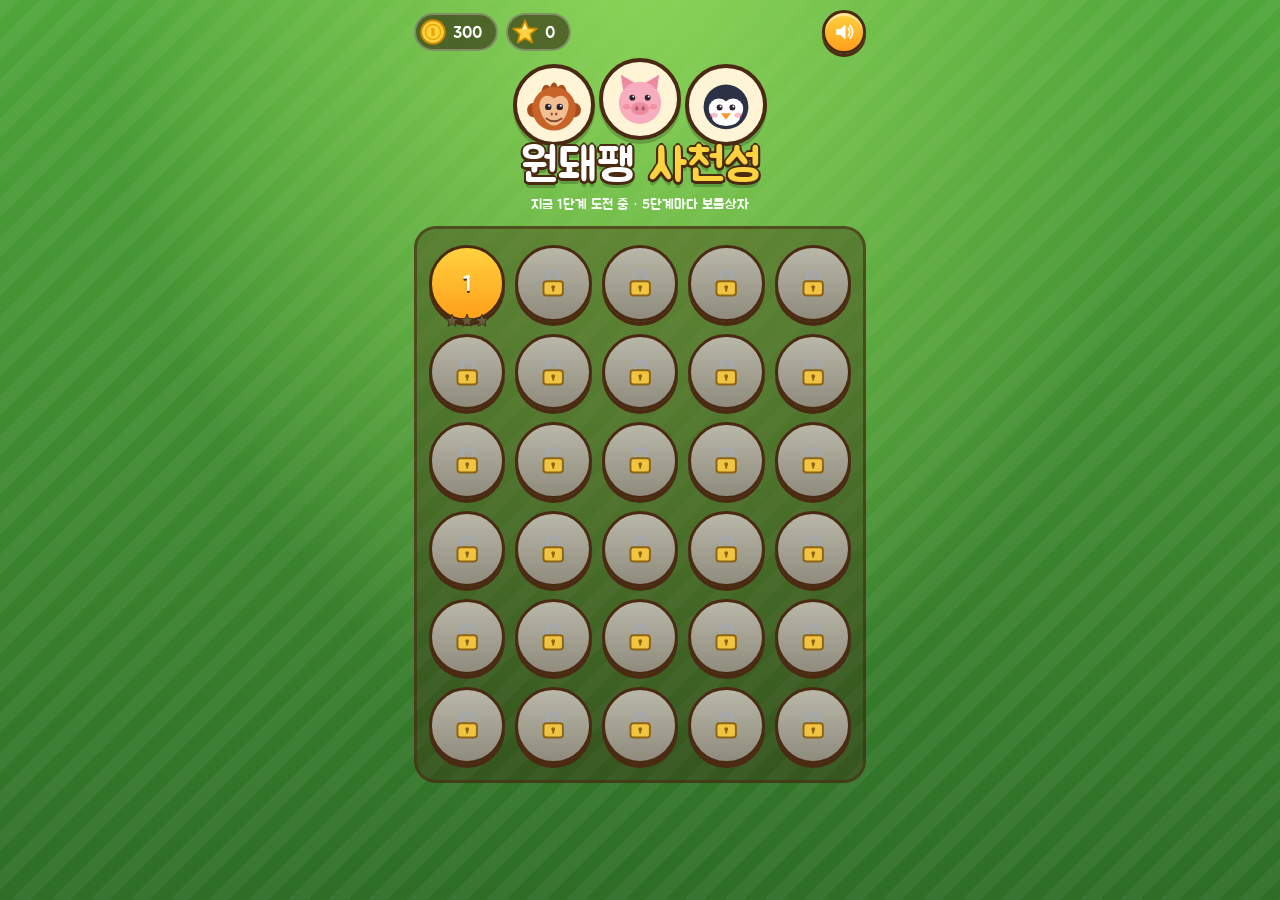
<file: games/sacheonseong.html>
<!doctype html>
<html lang="ko">
<head>
<meta charset="utf-8">
<meta name="viewport" content="width=device-width, initial-scale=1, viewport-fit=cover">
<style>:root{padding-top:env(safe-area-inset-top,0px);padding-bottom:env(safe-area-inset-bottom,0px);box-sizing:border-box}</style>
<title>원돼팽 사천성</title>
<meta name="claude:viewport-fit-sides" content="cover">
<link rel="preconnect" href="https://fonts.googleapis.com">
<link rel="stylesheet" href="https://fonts.googleapis.com/css2?family=Jua&display=swap">
<style>
/* Layout: phone-shaped casual game (max 480px) on a jungle-leaf ground. Screens: stage map → item shop panel → board with HUD on top and item bar below. Single bright look by choice. */
:root {
  --leaf-hi: #8fd65a;
  --leaf: #4fa63a;
  --leaf-lo: #2e6e27;
  --wood: #8a5530;
  --wood-dark: #4a2a12;
  --cream: #fff4d6;
  --cream-2: #f6e3b4;
  --orange: #ff9f1a;
  --orange-hi: #ffd23f;
  --green: #7cc63a;
  --green-lo: #4c8f1c;
  --red: #ef4b3f;
  --tray: #2c4a26;
  --ink: #4a2a12;
  --tile: #fffaf0;
  --tile-side: #b59a6a;
  --sel: #ffcc00;
  --path: #ff5a3c;
  --font: "Jua", "Apple SD Gothic Neo", "Malgun Gothic", system-ui, sans-serif;
  color-scheme: light;
}
[hidden] { display: none !important; }
html, body { height: 100%; }
body {
  margin: 0;
  font-family: var(--font);
  color: var(--ink);
  overflow: hidden;
  -webkit-tap-highlight-color: transparent;
  user-select: none; -webkit-user-select: none;
  background:
    radial-gradient(ellipse at 50% -10%, var(--leaf-hi) 0%, transparent 60%),
    repeating-linear-gradient(135deg, rgba(255,255,255,.05) 0 14px, transparent 14px 28px),
    linear-gradient(var(--leaf), var(--leaf-lo));
}
button { font-family: var(--font); }
button:focus-visible { outline: 3px solid #fff; outline-offset: 2px; }
.app {
  position: relative;
  max-width: 480px; height: 100%;
  margin: 0 auto;
  display: flex; flex-direction: column;
}
.screen { flex: 1; min-height: 0; display: flex; flex-direction: column; }
.gutter { padding-left: max(14px, env(safe-area-inset-left, 0px)); padding-right: max(14px, env(safe-area-inset-right, 0px)); }

/* chunky casual button */
.cbtn {
  border: 3px solid var(--wood-dark);
  border-radius: 16px;
  background: linear-gradient(var(--orange-hi), var(--orange));
  color: #fff;
  font-size: 18px;
  padding: 8px 16px;
  cursor: pointer;
  box-shadow: 0 4px 0 var(--wood-dark), inset 0 3px 0 rgba(255,255,255,.45);
  text-shadow: 0 2px 0 rgba(74,42,18,.55);
  transition: transform .06s, box-shadow .06s;
}
.cbtn:active { transform: translateY(3px); box-shadow: 0 1px 0 var(--wood-dark), inset 0 3px 0 rgba(255,255,255,.45); }
.cbtn.green { background: linear-gradient(#b4ea6a, var(--green)); }
.cbtn.blue { background: linear-gradient(#8fd3ff, #3b9be0); }
.cbtn.gray { background: linear-gradient(#d8d2c6, #a79f90); }
.cbtn:disabled { filter: grayscale(.8); opacity: .7; cursor: default; }
.outline {
  color: #fff;
  text-shadow: 0 3px 0 var(--wood-dark), 2px 0 0 var(--wood-dark), -2px 0 0 var(--wood-dark), 0 -2px 0 var(--wood-dark), 2px 2px 0 var(--wood-dark), -2px 2px 0 var(--wood-dark), 0 6px 0 rgba(0,0,0,.2);
}
.ico { width: 1em; height: 1em; display: inline-block; vertical-align: -0.15em; }

/* ---------- lobby ---------- */
.topbar { display: flex; gap: 8px; align-items: center; padding-block: 10px 4px; }
.pill {
  display: flex; align-items: center; gap: 6px;
  background: rgba(40,22,8,.55); border: 2px solid rgba(255,255,255,.28);
  border-radius: 999px; padding: 3px 14px 3px 3px;
  color: #fff; font-size: 17px; font-variant-numeric: tabular-nums;
}
.pill svg { width: 28px; height: 28px; }
.topbar .sp { flex: 1; }
.roundbtn {
  width: 44px; height: 44px; border-radius: 50%;
  display: grid; place-items: center; padding: 0;
  border: 3px solid var(--wood-dark);
  background: linear-gradient(var(--orange-hi), var(--orange));
  box-shadow: 0 3px 0 var(--wood-dark), inset 0 3px 0 rgba(255,255,255,.45);
  cursor: pointer; color: #fff; font-size: 13px;
}
.roundbtn svg { width: 24px; height: 24px; }
.roundbtn:active { transform: translateY(2px); box-shadow: 0 1px 0 var(--wood-dark); }

.logo { display: flex; flex-direction: column; align-items: center; gap: 2px; padding-block: 6px 12px; }
.mascots { display: flex; gap: 4px; margin-bottom: -6px; }
.mascots span {
  width: 74px; height: 74px; border-radius: 50%;
  background: var(--cream); border: 4px solid var(--wood-dark);
  box-shadow: 0 4px 0 rgba(0,0,0,.2);
  display: grid; place-items: center;
  animation: bob 2.4s ease-in-out infinite;
}
.mascots span:nth-child(2) { animation-delay: .3s; transform: translateY(-6px); }
.mascots span:nth-child(3) { animation-delay: .6s; }
.mascots svg { width: 64px; height: 64px; }
@keyframes bob { 50% { translate: 0 -5px; } }
.logo h1 { margin: 0; font-weight: 400; font-size: 46px; line-height: 1.05; text-align: center; }
.logo h1 em { font-style: normal; color: var(--orange-hi); }
.logo p { margin: 4px 0 0; color: #fff; font-size: 14px; opacity: .9; text-align: center; }

.mapwrap { flex: 1; min-height: 0; overflow-y: auto; padding-block: 0 16px; }
.map {
  display: grid; grid-template-columns: repeat(5, 1fr); gap: 12px 10px;
  background: rgba(60,34,14,.35);
  border: 3px solid rgba(74,42,18,.6);
  border-radius: 22px; padding: 16px 12px;
}
.node {
  position: relative; aspect-ratio: 1; max-width: 100%;
  border-radius: 50%;
  border: 3px solid var(--wood-dark);
  background: linear-gradient(var(--cream), var(--cream-2));
  box-shadow: 0 4px 0 var(--wood-dark);
  font-size: 22px; color: var(--ink);
  cursor: pointer; padding: 0;
  display: grid; place-items: center;
}
.node:active { transform: translateY(2px); box-shadow: 0 2px 0 var(--wood-dark); }
.node .nstars { position: absolute; bottom: -9px; left: 50%; transform: translateX(-50%); display: flex; gap: 0; }
.node .nstars svg { width: 15px; height: 15px; }
.node.current { background: linear-gradient(var(--orange-hi), var(--orange)); color: #fff; text-shadow: 0 2px 0 var(--wood-dark); animation: ring 1.4s ease-out infinite; }
@keyframes ring { 0% { box-shadow: 0 4px 0 var(--wood-dark), 0 0 0 0 rgba(255,210,63,.8); } 100% { box-shadow: 0 4px 0 var(--wood-dark), 0 0 0 12px rgba(255,210,63,0); } }
.node.locked { background: linear-gradient(#b9b7a8, #8f8c7d); cursor: default; }
.node.locked svg.lk { width: 46%; height: 46%; opacity: .85; }

/* ---------- modal panels ---------- */
.modal { position: absolute; inset: 0; z-index: 20; display: grid; place-items: center; background: rgba(28,16,4,.55); }
.panel {
  width: min(380px, calc(100% - 28px));
  background: var(--cream);
  border: 4px solid var(--wood-dark);
  border-radius: 24px;
  box-shadow: 0 8px 0 rgba(0,0,0,.3);
  overflow: hidden;
  animation: pop .22s ease-out;
}
@keyframes pop { from { transform: scale(.85); opacity: 0; } }
.phead {
  position: relative;
  background: linear-gradient(#ffc14a, #ff8a00);
  padding: 12px 52px 10px;
  text-align: center; font-size: 30px; line-height: 1.1;
}
.awning {
  height: 16px;
  background: repeating-linear-gradient(90deg, #5fbf3a 0 24px, #fffbe9 24px 48px);
  -webkit-mask: radial-gradient(circle at 12px 0, #000 12px, transparent 12.5px) 0 0 / 24px 16px repeat-x;
          mask: radial-gradient(circle at 12px 0, #000 12px, transparent 12.5px) 0 0 / 24px 16px repeat-x;
}
.xbtn {
  position: absolute; right: 10px; top: 50%; transform: translateY(-50%);
  width: 38px; height: 38px; border-radius: 50%; padding: 0;
  border: 3px solid var(--wood-dark);
  background: linear-gradient(#ff8a7a, var(--red)); color: #fff; font-size: 22px; line-height: 1;
  box-shadow: 0 3px 0 var(--wood-dark); cursor: pointer;
}
.pbody { padding: 10px 16px 18px; display: flex; flex-direction: column; gap: 12px; align-items: stretch; }
.goal {
  display: flex; justify-content: space-around;
  background: #fff; border: 2px solid #ead19c; border-radius: 14px; padding: 8px;
  font-size: 15px; text-align: center;
}
.goal b { display: block; font-weight: 400; font-size: 22px; color: var(--orange); }
.slots { display: grid; grid-template-columns: repeat(4, 1fr); gap: 8px; }
.slot {
  position: relative;
  background: #fff; border: 2px solid #ead19c; border-radius: 14px;
  display: flex; flex-direction: column; align-items: center; gap: 4px;
  padding: 10px 4px 8px; text-align: center;
}
.slot svg.big { width: 44px; height: 44px; }
.slot .nm { font-size: 14px; }
.slot .ds { font-size: 11px; color: #8a6a4a; min-height: 2.4em; line-height: 1.2; }
.badge {
  position: absolute; top: -8px; right: -6px;
  min-width: 24px; height: 24px; border-radius: 12px; padding: 0 5px; box-sizing: border-box;
  background: var(--wood-dark); color: #fff; font-size: 14px; line-height: 24px; text-align: center;
  border: 2px solid #fff;
}
.buy { font-size: 13px; padding: 3px 8px; border-radius: 10px; border-width: 2px; box-shadow: 0 3px 0 var(--wood-dark); display: flex; align-items: center; gap: 3px; }
.buy svg { width: 14px; height: 14px; }
.startbtn { font-size: 34px; padding: 8px 0 10px; border-radius: 22px; letter-spacing: .04em; }
.subtle { text-align: center; font-size: 13px; color: #8a6a4a; }
.row { display: flex; gap: 10px; }
.row > * { flex: 1; }

/* ---------- game ---------- */
.ghud {
  display: grid; grid-template-columns: auto auto 1fr auto; gap: 8px; align-items: center;
  padding-block: 10px;
  background: linear-gradient(rgba(40,22,8,.45), rgba(40,22,8,.15));
}
.stagebox, .pairbox {
  background: var(--cream); border: 3px solid var(--wood-dark); border-radius: 12px;
  padding: 2px 8px; text-align: center; line-height: 1; min-width: 40px;
}
.stagebox small, .pairbox small { display: block; font-size: 10px; color: #8a6a4a; margin-top: 3px; }
.stagebox b, .pairbox b { font-weight: 400; font-size: 22px; font-variant-numeric: tabular-nums; }
.timer { display: flex; align-items: center; gap: 4px; min-width: 0; }
.timer svg { width: 30px; height: 30px; flex: none; }
.track { flex: 1; height: 18px; border-radius: 99px; background: #2a1a0a; border: 2px solid rgba(255,255,255,.35); overflow: hidden; position: relative; }
.fill { position: absolute; inset: 0 auto 0 0; width: 100%; background: linear-gradient(#b4ea6a, var(--green)); border-radius: 99px; }
.fill.mid { background: linear-gradient(#ffe27a, #ffb21a); }
.fill.low { background: linear-gradient(#ff9a8a, var(--red)); }
.ttext { position: absolute; inset: 0; display: grid; place-items: center; color: #fff; font-size: 13px; text-shadow: 0 1px 0 #000; font-variant-numeric: tabular-nums; }
.timer.boost .track { box-shadow: 0 0 0 3px var(--orange-hi); }

.trayWrap { flex: 1; min-height: 0; display: grid; place-items: center; padding: 8px 6px; position: relative; }
.board {
  position: relative;
  background:
    linear-gradient(rgba(255,255,255,.03) 1px, transparent 1px) 0 0 / var(--tw) var(--th),
    linear-gradient(90deg, rgba(255,255,255,.03) 1px, transparent 1px) 0 0 / var(--tw) var(--th),
    var(--tray);
  border-radius: 18px;
  box-shadow: inset 0 0 0 4px rgba(0,0,0,.25), 0 5px 0 rgba(0,0,0,.25);
}
.tile {
  position: absolute; padding: 0; margin: 0;
  border: 2px solid #e2cfa6;
  border-radius: calc(var(--tw) * .16);
  background: var(--tile);
  box-shadow: 0 calc(var(--tw) * .08) 0 var(--tile-side), 0 calc(var(--tw) * .1) calc(var(--tw) * .12) rgba(0,0,0,.35);
  cursor: pointer; overflow: hidden;
  transition: transform .12s, opacity .22s;
}
.tile.sel { border-color: var(--sel); box-shadow: 0 0 0 3px var(--sel), 0 calc(var(--tw) * .08) 0 var(--tile-side); transform: translateY(-3px); }
.tile.sel .face { filter: brightness(1.08) saturate(1.2); }
.tile.hint { animation: hint .6s ease-in-out 4; }
@keyframes hint { 50% { transform: translateY(-4px) scale(1.06); box-shadow: 0 0 0 4px #7cf05a, 0 calc(var(--tw) * .08) 0 var(--tile-side); } }
.tile.gone { opacity: 0; transform: scale(.4) rotate(8deg); pointer-events: none; }
.tile.shake { animation: shake .25s; }
@keyframes shake { 25% { translate: -3px 0; } 75% { translate: 3px 0; } }
.face { width: 100%; height: 100%; display: grid; place-items: center; position: relative; }
.face svg { width: 94%; height: auto; display: block; }
.face.v0 { background: #cfeee0; } .face.v1 { background: #fbdbe4; } .face.v2 { background: #d6e7fb; } .face.v3 { background: #fbefc2; }
.face.key { background: radial-gradient(circle, #fff3b0, #ffd23f); }
.face.key svg { width: 74%; }
.mark { position: absolute; top: 6%; right: 7%; width: calc(var(--tw) * .13); height: calc(var(--tw) * .13); }
.m0 { background: #3b9a75; border-radius: 50%; }
.m1 { background: #d9607e; clip-path: polygon(50% 0, 100% 100%, 0 100%); }
.m2 { background: #3f7cc8; border-radius: 1px; }
.m3 { background: #c79a1c; clip-path: polygon(50% 0, 100% 50%, 50% 100%, 0 50%); }
.tile.locked .face { filter: grayscale(.5) brightness(.75); }
.lockov { position: absolute; inset: 0; display: grid; place-items: center; pointer-events: none; }
.lockov svg { width: 62%; height: auto; filter: drop-shadow(0 2px 0 rgba(0,0,0,.35)); }
.rock {
  position: absolute;
  border-radius: calc(var(--tw) * .22);
  background: radial-gradient(circle at 35% 30%, #b9b2a4, #7a7366 70%);
  border: 2px solid #4b453c;
  box-shadow: 0 calc(var(--tw) * .08) 0 #3b362f;
}
.rock::after { content: ""; position: absolute; left: 30%; top: 22%; width: 22%; height: 40%; border-left: 2px solid rgba(60,54,46,.55); border-bottom: 2px solid rgba(60,54,46,.55); transform: skewX(-20deg); }
svg.path { position: absolute; inset: 0; pointer-events: none; overflow: visible; z-index: 5; }
svg.path polyline { fill: none; stroke: var(--path); stroke-width: 5; stroke-linecap: round; stroke-linejoin: round; filter: drop-shadow(0 0 4px rgba(255,220,80,.9)); }
.float {
  position: absolute; z-index: 6; pointer-events: none;
  font-size: 22px; white-space: nowrap; transform: translate(-50%, -50%);
  animation: floatup .9s ease-out forwards;
}
@keyframes floatup { to { transform: translate(-50%, -150%); opacity: 0; } }

.itembar {
  display: flex; justify-content: space-around; align-items: center;
  padding-block: 10px 12px;
  background: linear-gradient(#a8693a, var(--wood));
  border-top: 4px solid var(--wood-dark);
}
.ibtn {
  position: relative; width: 62px; height: 62px; border-radius: 50%; padding: 0;
  border: 3px solid var(--wood-dark);
  background: radial-gradient(circle at 40% 35%, #fffdf3, var(--cream-2));
  box-shadow: 0 4px 0 var(--wood-dark);
  display: grid; place-items: center; cursor: pointer;
}
.ibtn:active { transform: translateY(3px); box-shadow: 0 1px 0 var(--wood-dark); }
.ibtn svg.big { width: 38px; height: 38px; }
.ibtn .badge { top: auto; bottom: -6px; right: -6px; background: var(--red); }
.ibtn .badge.price { background: var(--green-lo); display: flex; align-items: center; gap: 2px; font-size: 12px; }
.ibtn .badge.price svg { width: 12px; height: 12px; }

.toast {
  position: absolute; left: 50%; top: 84px; transform: translateX(-50%);
  z-index: 30; max-width: calc(100% - 32px);
  background: rgba(40,22,8,.85); color: #fff; border: 2px solid rgba(255,255,255,.3);
  font-size: 15px; padding: 8px 16px; border-radius: 999px; text-align: center;
  pointer-events: none; opacity: 0; transition: opacity .25s;
}
.toast.on { opacity: 1; }

.bigstars { display: flex; justify-content: center; align-items: flex-end; gap: 6px; padding-top: 4px; }
.bigstars svg { width: 64px; height: 64px; filter: grayscale(1) brightness(.75); opacity: .5; transition: .3s; }
.bigstars svg:nth-child(2) { width: 82px; height: 82px; }
.bigstars svg.on { filter: none; opacity: 1; animation: starpop .4s ease-out; }
@keyframes starpop { 0% { transform: scale(.2) rotate(-30deg); } 70% { transform: scale(1.2); } }
.reward { display: flex; justify-content: center; align-items: center; gap: 6px; font-size: 22px; }
.reward svg { width: 28px; height: 28px; }
.clearmascot { display: flex; justify-content: center; }
.clearmascot svg { width: 90px; height: 90px; }

.gift { display: flex; flex-wrap: wrap; justify-content: center; gap: 6px; }
.chip { display: flex; align-items: center; gap: 4px; background: #fff; border: 2px solid #ead19c; border-radius: 999px; padding: 3px 10px 3px 4px; font-size: 15px; }
.chip svg { width: 26px; height: 26px; }
.chest { text-align: center; background: linear-gradient(#fff3b0, #ffd23f); border: 2px solid #c98a00; border-radius: 12px; padding: 6px; font-size: 15px; }
.node.boss:not(.locked) { border-color: #c98a00; box-shadow: 0 4px 0 #8a5a00, inset 0 0 0 3px #ffd23f; }
@media (prefers-reduced-motion: reduce) {
  .mascots span, .node.current, .tile.hint, .panel, .bigstars svg.on { animation: none; }
  .tile.hint { box-shadow: 0 0 0 4px #7cf05a; }
}
@media (max-height: 640px) { .logo h1 { font-size: 36px; } .mascots span { width: 56px; height: 56px; } .mascots svg { width: 48px; height: 48px; } }
</style>
</head>
<body>


<svg width="0" height="0" style="position:absolute" aria-hidden="true"><defs>
<symbol id="an0" viewBox="0 0 100 100"><path d="M30 30 Q34 12 44 22 Q50 8 56 22 Q66 12 70 30 Z" fill="#a84e1c"/><ellipse cx="17" cy="58" rx="9" ry="11" fill="#a84e1c"/><ellipse cx="83" cy="58" rx="9" ry="11" fill="#a84e1c"/><circle cx="50" cy="56" r="34" fill="#c8642a"/><path d="M50 40 C36 28 22 42 29 60 C33 73 42 82 50 82 C58 82 67 73 71 60 C78 42 64 28 50 40 Z" fill="#f2bf92"/><circle cx="41" cy="53" r="5" fill="#2a2230"/><circle cx="42.6" cy="51.2" r="1.7" fill="#fff"/><circle cx="59" cy="53" r="5" fill="#2a2230"/><circle cx="60.6" cy="51.2" r="1.7" fill="#fff"/><ellipse cx="46.5" cy="64" rx="1.8" ry="2.4" fill="#8a4a2a"/><ellipse cx="53.5" cy="64" rx="1.8" ry="2.4" fill="#8a4a2a"/><path d="M38 71 Q50 80 62 71" stroke="#8a4a2a" stroke-width="3" fill="none" stroke-linecap="round"/></symbol><symbol id="an1" viewBox="0 0 100 100"><path d="M24 38 L20 12 L44 26 Z" fill="#ec8aa0"/><path d="M76 38 L80 12 L56 26 Z" fill="#ec8aa0"/><circle cx="50" cy="56" r="33" fill="#f7adbd"/><circle cx="38" cy="48" r="4.5" fill="#2a2230"/><circle cx="39.6" cy="46.2" r="1.5" fill="#fff"/><circle cx="62" cy="48" r="4.5" fill="#2a2230"/><circle cx="63.6" cy="46.2" r="1.5" fill="#fff"/><ellipse cx="29" cy="62" rx="6" ry="4" fill="#ec7a92" opacity=".55"/><ellipse cx="71" cy="62" rx="6" ry="4" fill="#ec7a92" opacity=".55"/><ellipse cx="50" cy="65" rx="14" ry="10" fill="#ec8aa0"/><ellipse cx="45" cy="65" rx="2.6" ry="3.8" fill="#b4566c"/><ellipse cx="55" cy="65" rx="2.6" ry="3.8" fill="#b4566c"/></symbol><symbol id="an2" viewBox="0 0 100 100"><circle cx="50" cy="53" r="35" fill="#2b3245"/><circle cx="39" cy="56" r="16" fill="#fff"/><circle cx="61" cy="56" r="16" fill="#fff"/><ellipse cx="50" cy="68" rx="22" ry="15" fill="#fff"/><circle cx="40" cy="54" r="4.6" fill="#2a2230"/><circle cx="41.6" cy="52.2" r="1.6" fill="#fff"/><circle cx="60" cy="54" r="4.6" fill="#2a2230"/><circle cx="61.6" cy="52.2" r="1.6" fill="#fff"/><ellipse cx="31" cy="66" rx="6" ry="4" fill="#f08a9a" opacity=".55"/><ellipse cx="69" cy="66" rx="6" ry="4" fill="#f08a9a" opacity=".55"/><path d="M42 63 L58 63 L50 73 Z" fill="#f59a2a"/></symbol><symbol id="an3" viewBox="0 0 100 100"><circle cx="25" cy="30" r="10" fill="#6f5643"/><circle cx="25" cy="30" r="4.5" fill="#c4a284"/><circle cx="75" cy="30" r="10" fill="#6f5643"/><circle cx="75" cy="30" r="4.5" fill="#c4a284"/><ellipse cx="50" cy="57" rx="37" ry="32" fill="#8b6f55"/><ellipse cx="50" cy="68" rx="20" ry="14" fill="#c4a284"/><circle cx="35" cy="48" r="3.8" fill="#2a2230"/><circle cx="36.6" cy="46.2" r="1.3" fill="#fff"/><circle cx="65" cy="48" r="3.8" fill="#2a2230"/><circle cx="66.6" cy="46.2" r="1.3" fill="#fff"/><path d="M38 60 Q38 54 50 54 Q62 54 62 60 Q62 67 50 67 Q38 67 38 60 Z" fill="#3a2a20"/><path d="M45 74 Q50 77 55 74" stroke="#5a4232" stroke-width="2.2" fill="none" stroke-linecap="round"/></symbol><symbol id="an4" viewBox="0 0 100 100"><path d="M48 26 Q42 6 54 8 Q50 16 56 22 Q60 8 68 14 Q60 20 60 28 Z" fill="#2f8f48"/><circle cx="52" cy="55" r="32" fill="#43b35e"/><path d="M28 36 Q42 22 62 26 Q48 32 40 44 Z" fill="#e2463c"/><ellipse cx="64" cy="66" rx="13" ry="10" fill="#f5d23a"/><circle cx="56" cy="47" r="9" fill="#fff"/><circle cx="56" cy="47" r="4.6" fill="#2a2230"/><circle cx="57.6" cy="45.2" r="1.6" fill="#fff"/><path d="M36 46 Q12 44 15 64 Q18 72 24 70 Q22 60 36 62 Z" fill="#ece0c4"/><path d="M15 64 Q18 72 24 70 Q20 66 21 62 Z" fill="#3a3340"/></symbol><symbol id="an5" viewBox="0 0 100 100"><path d="M46 24 Q44 12 52 14 Q50 18 54 24 Z" fill="#e9b820"/><circle cx="50" cy="55" r="33" fill="#f7d348"/><circle cx="39" cy="47" r="4.6" fill="#2a2230"/><circle cx="40.6" cy="45.2" r="1.6" fill="#fff"/><circle cx="61" cy="47" r="4.6" fill="#2a2230"/><circle cx="62.6" cy="45.2" r="1.6" fill="#fff"/><ellipse cx="28" cy="60" rx="6" ry="4" fill="#f08a9a" opacity=".55"/><ellipse cx="72" cy="60" rx="6" ry="4" fill="#f08a9a" opacity=".55"/><ellipse cx="50" cy="64" rx="19" ry="8.5" fill="#f58a2a"/><path d="M33 64 Q50 68 67 64" stroke="#c9631a" stroke-width="2" fill="none"/></symbol><symbol id="an6" viewBox="0 0 100 100"><ellipse cx="50" cy="50" rx="34" ry="30" fill="#9a6a42"/><ellipse cx="50" cy="40" rx="20" ry="10" fill="#b0804f" opacity=".6"/><circle cx="37" cy="42" r="4" fill="#2a2230"/><circle cx="38.6" cy="40.2" r="1.4" fill="#fff"/><circle cx="63" cy="42" r="4" fill="#2a2230"/><circle cx="64.6" cy="40.2" r="1.4" fill="#fff"/><rect x="22" y="54" width="56" height="26" rx="13" fill="#4b5866"/><circle cx="44" cy="61" r="2" fill="#2e3742"/><circle cx="56" cy="61" r="2" fill="#2e3742"/><path d="M30 70 Q50 76 70 70" stroke="#3a4552" stroke-width="2" fill="none"/></symbol><symbol id="an7" viewBox="0 0 100 100"><path d="M20 42 L22 10 L46 28 Z" fill="#f2a03d"/><path d="M80 42 L78 10 L54 28 Z" fill="#f2a03d"/><path d="M25 34 L26 18 L38 28 Z" fill="#f6b9c4"/><path d="M75 34 L74 18 L62 28 Z" fill="#f6b9c4"/><circle cx="50" cy="56" r="33" fill="#f4a943"/><path d="M50 24 L50 36 M41 26 L43 36 M59 26 L57 36" stroke="#d67d18" stroke-width="3.5" stroke-linecap="round"/><ellipse cx="43" cy="67" rx="9.5" ry="8" fill="#fff6e6"/><ellipse cx="57" cy="67" rx="9.5" ry="8" fill="#fff6e6"/><circle cx="38" cy="51" r="4.6" fill="#2a2230"/><circle cx="39.6" cy="49.2" r="1.6" fill="#fff"/><circle cx="62" cy="51" r="4.6" fill="#2a2230"/><circle cx="63.6" cy="49.2" r="1.6" fill="#fff"/><path d="M46 61 L54 61 L50 66 Z" fill="#e8738a"/><path d="M14 62 L30 64 M14 70 L30 68 M86 62 L70 64 M86 70 L70 68" stroke="#7a6a60" stroke-width="1.5" stroke-linecap="round"/></symbol><symbol id="an8" viewBox="0 0 100 100"><path d="M20 38 L18 10 L40 26 Z" fill="#6e4428"/><path d="M80 38 L82 10 L60 26 Z" fill="#6e4428"/><circle cx="50" cy="56" r="33" fill="#8f5d3b"/><circle cx="37" cy="52" r="14" fill="#f2e2c4"/><circle cx="63" cy="52" r="14" fill="#f2e2c4"/><circle cx="37" cy="52" r="8" fill="#f5c33a"/><circle cx="63" cy="52" r="8" fill="#f5c33a"/><circle cx="37" cy="52" r="4.4" fill="#2a2230"/><circle cx="38.6" cy="50.2" r="1.5" fill="#fff"/><circle cx="63" cy="52" r="4.4" fill="#2a2230"/><circle cx="64.6" cy="50.2" r="1.5" fill="#fff"/><path d="M45 61 L55 61 L50 71 Z" fill="#e0a030"/><path d="M38 78 l3 -3 l3 3 M47 80 l3 -3 l3 3 M56 78 l3 -3 l3 3" stroke="#6e4428" stroke-width="2" fill="none" stroke-linecap="round"/></symbol>
<symbol id="ic-coin" viewBox="0 0 100 100"><circle cx="50" cy="50" r="42" fill="#ffd23f" stroke="#c98a00" stroke-width="7"/><circle cx="50" cy="50" r="27" fill="none" stroke="#e6a800" stroke-width="5"/><path d="M44 36 h12 v28 h-12 z" fill="#e6a800"/></symbol>
<symbol id="ic-star" viewBox="0 0 100 100"><polygon points="50,8 62,36 92,38 69,58 76,88 50,72 24,88 31,58 8,38 38,36" fill="#ffd23f" stroke="#c98a00" stroke-width="6" stroke-linejoin="round"/><polygon points="50,22 57,40 40,40" fill="#fff6c0"/></symbol>
<symbol id="ic-star0" viewBox="0 0 100 100"><polygon points="50,8 62,36 92,38 69,58 76,88 50,72 24,88 31,58 8,38 38,36" fill="#6a5a3e" stroke="#3b2c18" stroke-width="6" stroke-linejoin="round"/></symbol>
<symbol id="ic-hint" viewBox="0 0 100 100"><line x1="60" y1="60" x2="86" y2="86" stroke="#8a4a1c" stroke-width="15" stroke-linecap="round"/><circle cx="42" cy="42" r="26" fill="#bfe8ff" stroke="#2b4a6b" stroke-width="9"/><path d="M30 36 Q34 26 44 25" stroke="#fff" stroke-width="5" fill="none" stroke-linecap="round"/></symbol>
<symbol id="ic-shuffle" viewBox="0 0 100 100"><path d="M12 70 H32 Q48 70 56 51 Q64 32 80 32" stroke="#7b3fd1" stroke-width="11" fill="none" stroke-linecap="round"/><path d="M12 32 H32 Q48 32 56 51 Q64 70 80 70" stroke="#c45be0" stroke-width="11" fill="none" stroke-linecap="round"/><polygon points="76,16 96,32 76,48" fill="#7b3fd1"/><polygon points="76,54 96,70 76,86" fill="#c45be0"/></symbol>
<symbol id="ic-clock" viewBox="0 0 100 100"><rect x="42" y="6" width="16" height="12" rx="3" fill="#e2463c"/><circle cx="50" cy="56" r="36" fill="#fff" stroke="#e2463c" stroke-width="9"/><path d="M50 56 V34 M50 56 L66 64" stroke="#3a2a20" stroke-width="7" stroke-linecap="round"/><circle cx="50" cy="56" r="5" fill="#3a2a20"/></symbol>
<symbol id="ic-wand" viewBox="0 0 100 100"><line x1="20" y1="82" x2="62" y2="40" stroke="#6a3fb5" stroke-width="12" stroke-linecap="round"/><line x1="52" y1="50" x2="62" y2="40" stroke="#fff" stroke-width="12" stroke-linecap="round"/><polygon points="72,10 77,23 91,24 80,33 84,47 72,39 60,47 64,33 53,24 67,23" fill="#ffd23f" stroke="#c98a00" stroke-width="3" stroke-linejoin="round"/><circle cx="30" cy="30" r="4" fill="#ffd23f"/><circle cx="84" cy="62" r="3.5" fill="#ffd23f"/></symbol>
<symbol id="ic-key" viewBox="0 0 100 100"><circle cx="32" cy="50" r="17" fill="none" stroke="#a86b00" stroke-width="11"/><path d="M48 50 H88 M76 50 V66 M88 50 V62" stroke="#a86b00" stroke-width="11" stroke-linecap="round"/></symbol>
<symbol id="ic-lock" viewBox="0 0 100 100"><path d="M32 46 V32 Q32 14 50 14 Q68 14 68 32 V46" stroke="#a3a8b3" stroke-width="10" fill="none"/><rect x="20" y="44" width="60" height="44" rx="9" fill="#ffcc33" stroke="#8a5a00" stroke-width="6"/><circle cx="50" cy="62" r="6" fill="#8a5a00"/><rect x="47" y="64" width="6" height="12" rx="2" fill="#8a5a00"/></symbol>
<symbol id="ic-pause" viewBox="0 0 100 100"><rect x="24" y="20" width="18" height="60" rx="5" fill="#fff"/><rect x="58" y="20" width="18" height="60" rx="5" fill="#fff"/></symbol>
<symbol id="ic-sound" viewBox="0 0 100 100"><path d="M18 38 H34 L56 20 V80 L34 62 H18 Z" fill="#fff"/><path d="M68 34 Q80 50 68 66 M76 24 Q96 50 76 76" stroke="#fff" stroke-width="7" fill="none" stroke-linecap="round"/></symbol>
<symbol id="ic-mute" viewBox="0 0 100 100"><path d="M18 38 H34 L56 20 V80 L34 62 H18 Z" fill="#fff"/><path d="M68 38 L90 62 M90 38 L68 62" stroke="#fff" stroke-width="8" stroke-linecap="round"/></symbol>
</defs></svg>

<div class="app" id="app">

  <!-- 스테이지 지도 -->
  <section class="screen" id="lobby">
    <div class="topbar gutter">
      <div class="pill"><svg><use href="#ic-coin"/></svg><span id="lCoins">0</span></div>
      <div class="pill"><svg><use href="#ic-star"/></svg><span id="lStars">0</span></div>
      <span class="sp"></span>
      <button class="roundbtn" id="lSound" type="button" aria-label="소리"><svg><use href="#ic-sound"/></svg></button>
    </div>
    <div class="logo gutter">
      <div class="mascots" aria-hidden="true">
        <span><svg viewBox="0 0 100 100"><use href="#an0"/></svg></span>
        <span><svg viewBox="0 0 100 100"><use href="#an1"/></svg></span>
        <span><svg viewBox="0 0 100 100"><use href="#an2"/></svg></span>
      </div>
      <h1 class="outline">원돼팽 <em>사천성</em></h1>
      <p id="lStep">같은 패 두 개를 두 번 이하로 꺾어 이어요</p>
    </div>
    <div class="mapwrap gutter"><div class="map" id="map"></div></div>
  </section>

  <!-- 게임 -->
  <section class="screen" id="game" hidden>
    <div class="ghud gutter">
      <button class="roundbtn" id="pauseBtn" type="button" aria-label="일시정지"><svg><use href="#ic-pause"/></svg></button>
      <div class="stagebox"><b id="gStage">1</b><small>스테이지</small></div>
      <div class="timer" id="timer"><svg><use href="#ic-clock"/></svg><div class="track"><div class="fill" id="tFill"></div><div class="ttext" id="tText">0:00</div></div></div>
      <div class="pairbox"><b id="gLeft">0</b><small>남은 짝</small></div>
    </div>
    <div class="trayWrap" id="trayWrap">
      <div class="board" id="board"><svg class="path" id="svg"></svg></div>
    </div>
    <div class="itembar gutter" id="itembar"></div>
  </section>

  <div class="toast" id="toast"></div>

  <!-- 아이템 / 시작 -->
  <div class="modal" id="itemModal" hidden>
    <div class="panel">
      <div class="phead"><span class="outline" id="imTitle">STAGE 1</span><button class="xbtn" id="imClose" type="button" aria-label="닫기">×</button></div>
      <div class="awning"></div>
      <div class="pbody">
        <div class="goal">
          <div><b id="imTiles">36</b>패</div>
          <div><b id="imTime">1:40</b>제한 시간</div>
          <div><b id="imBest">-</b>최고 별</div>
        </div>
        <div class="subtle" id="imNote"></div>
        <div class="slots" id="slots"></div>
        <button class="cbtn startbtn" id="startBtn" type="button">START</button>
      </div>
    </div>
  </div>

  <!-- 일시정지 -->
  <div class="modal" id="pauseModal" hidden>
    <div class="panel">
      <div class="phead"><span class="outline">잠깐 쉬기</span></div>
      <div class="awning"></div>
      <div class="pbody">
        <button class="cbtn green" id="resumeBtn" type="button">계속하기</button>
        <button class="cbtn" id="retryBtn" type="button">처음부터</button>
        <div class="row">
          <button class="cbtn blue" id="soundBtn" type="button">소리 켬</button>
          <button class="cbtn gray" id="exitBtn" type="button">지도로</button>
        </div>
      </div>
    </div>
  </div>

  <!-- 클리어 -->
  <div class="modal" id="clearModal" hidden>
    <div class="panel">
      <div class="phead"><span class="outline">CLEAR!</span></div>
      <div class="awning"></div>
      <div class="pbody">
        <div class="bigstars" id="bigStars">
          <svg><use href="#ic-star"/></svg><svg><use href="#ic-star"/></svg><svg><use href="#ic-star"/></svg>
        </div>
        <div class="reward"><svg><use href="#ic-coin"/></svg><span id="cReward">+0</span></div>
        <div class="subtle">아이템 획득</div>
        <div class="gift" id="cGift"></div>
        <div class="chest" id="cChest" hidden>5단계 돌파 보물상자! 코인 +100 · 아이템 전부 +1</div>
        <div class="subtle" id="cNote"></div>
        <div class="row">
          <button class="cbtn gray" id="cMap" type="button">지도</button>
          <button class="cbtn green" id="cNext" type="button">다음 스테이지</button>
        </div>
      </div>
    </div>
  </div>

  <!-- 실패 -->
  <div class="modal" id="failModal" hidden>
    <div class="panel">
      <div class="phead"><span class="outline">시간 초과!</span></div>
      <div class="awning"></div>
      <div class="pbody">
        <div class="clearmascot"><svg viewBox="0 0 100 100"><use href="#an1"/></svg></div>
        <div class="subtle" id="fNote">조금만 더 하면 됐는데!</div>
        <button class="cbtn green" id="fCont" type="button">+20초 이어하기</button>
        <div class="row">
          <button class="cbtn" id="fRetry" type="button">다시 하기</button>
          <button class="cbtn gray" id="fMap" type="button">지도로</button>
        </div>
      </div>
    </div>
  </div>
</div>

<script>
(() => {
  const $ = id => document.getElementById(id);
  const KEY = 36, CONTINUE_PRICE = 40;
  const ANIMALS = ['오랑우탄','돼지','펭귄','웜뱃','앵무새','오리','오리너구리','치즈고양이','부엉이'];
  const COLORS = ['민트','분홍','하늘','버터'];
  const ITEMS = [
    { id: 'hint', name: '돋보기', desc: '이을 짝을 보여줘요', price: 30, icon: 'ic-hint' },
    { id: 'shuffle', name: '뒤섞기', desc: '남은 패를 섞어요', price: 40, icon: 'ic-shuffle' },
    { id: 'clock', name: '시계', desc: '시간 +20초', price: 50, icon: 'ic-clock' },
    { id: 'wand', name: '요술봉', desc: '짝 하나를 바로 없애요', price: 60, icon: 'ic-wand' },
  ];

  // ---------- save ----------
  const DEFAULT = { coins: 300, items: { hint: 2, shuffle: 1, clock: 1, wand: 1 }, stars: {}, sound: true };
  let save;
  try { save = Object.assign(structuredClone(DEFAULT), JSON.parse(localStorage.getItem('wdp-save') || '{}')); } catch (e) { save = structuredClone(DEFAULT); }
  save.items = Object.assign({ hint: 0, shuffle: 0, clock: 0, wand: 0 }, save.items);
  const persist = () => { try { localStorage.setItem('wdp-save', JSON.stringify(save)); } catch (e) {} };

  // ---------- sound ----------
  let actx = null;
  function tone(freq, dur = .12, type = 'sine', vol = .12, slide = 0, delay = 0) {
    if (!save.sound) return;
    if (!actx) { try { actx = new (window.AudioContext || window.webkitAudioContext)(); } catch (e) { return; } }
    if (actx.state === 'suspended') actx.resume();
    const t = actx.currentTime + delay, o = actx.createOscillator(), g = actx.createGain();
    o.type = type; o.frequency.setValueAtTime(freq, t);
    if (slide) o.frequency.exponentialRampToValueAtTime(Math.max(40, freq * slide), t + dur);
    g.gain.setValueAtTime(.0001, t); g.gain.exponentialRampToValueAtTime(vol, t + .01); g.gain.exponentialRampToValueAtTime(.0001, t + dur);
    o.connect(g).connect(actx.destination); o.start(t); o.stop(t + dur + .03);
  }
  const PENTA = [0, 2, 4, 7, 9];
  const note = n => 523.25 * Math.pow(2, (PENTA[n % 5] + 12 * Math.floor(n / 5)) / 12);
  const sfx = {
    pick: () => tone(740, .06, 'triangle', .07),
    match: c => { tone(note(Math.min(c, 9)), .16, 'sine', .14); tone(note(Math.min(c, 9) + 2), .16, 'sine', .08, 0, .06); },
    bad: () => tone(200, .18, 'square', .05, .7),
    item: () => [0, 2, 4].forEach((n, i) => tone(note(n + 5), .12, 'triangle', .07, 0, i * .06)),
    clear: () => [0, 1, 2, 3, 5, 7].forEach((n, i) => tone(note(n), .2, 'sine', .12, 0, i * .09)),
    fail: () => tone(392, .6, 'sawtooth', .05, .4),
    unlock: () => [4, 6, 8].forEach((n, i) => tone(note(n), .14, 'square', .04, 0, i * .07)),
  };

  // ---------- helpers ----------
  const rnd32 = a => () => { a |= 0; a = a + 0x6D2B79F5 | 0; let t = Math.imul(a ^ a >>> 15, 1 | a); t = t + Math.imul(t ^ t >>> 7, 61 | t) ^ t; return ((t ^ t >>> 14) >>> 0) / 4294967296; };
  const shuffleArr = (a, r = Math.random) => { for (let i = a.length - 1; i > 0; i--) { const j = Math.floor(r() * (i + 1)); [a[i], a[j]] = [a[j], a[i]]; } return a; };
  const fmt = s => { s = Math.max(0, Math.ceil(s)); return `${Math.floor(s / 60)}:${String(s % 60).padStart(2, '0')}`; };
  let toastT;
  function toast(msg) { const el = $('toast'); el.textContent = msg; el.classList.add('on'); clearTimeout(toastT); toastT = setTimeout(() => el.classList.remove('on'), 1700); }
  const show = (id, on = true) => { $(id).hidden = !on; };

  // ---------- stage design (same shape every time for a stage) ----------
  function genStage(s) {
    const rng = rnd32(s * 7919 + 13);
    const rows = Math.min(12, 6 + Math.floor((s - 1) / 2));
    const cols = Math.min(8, 6 + Math.floor((s - 1) / 6));
    const m = Array.from({ length: rows }, () => Array(cols).fill(1)); // 1 tile, 0 empty, 2 rock
    const type = (s - 1) % 6, cr = (rows - 1) / 2, cc = (cols - 1) / 2;
    for (let r = 0; r < rows; r++) for (let c = 0; c < cols; c++) {
      const dr = Math.abs(r - cr), dc = Math.abs(c - cc);
      if (type === 1 && dr / (rows / 2) + dc / (cols / 2) > 1.25) m[r][c] = 0;        // 마름모
      if (type === 2 && dr < rows / 6 && dc < cols / 6) m[r][c] = 0;                    // 가운데 구멍
      if (type === 3 && dr > rows * .27 && dc > cols * .27) m[r][c] = 0;               // 십자
      if (type === 5 && dc < .6) m[r][c] = 0;                                           // 두 섬
    }
    if (type === 4) for (let r = 0; r < rows; r++) for (let c = 0; c < cols / 2; c++) if (rng() < .2) { m[r][c] = 0; m[r][cols - 1 - c] = 0; }
    if (s >= 5) {
      const k = Math.min(5, Math.floor(s / 5));
      for (let i = 0, tries = 0; i < k && tries < 100; tries++) {
        const r = Math.floor(rng() * rows), c = Math.floor(rng() * Math.floor(cols / 2));
        if (m[r][c] === 1 && m[r][cols - 1 - c] === 1) { m[r][c] = 2; m[r][cols - 1 - c] = 2; i++; }
      }
    }
    let n = 0; m.forEach(row => row.forEach(v => { if (v === 1) n++; }));
    if (n % 2) { outer: for (let r = Math.floor(cr); r < rows; r++) for (let c = 0; c < cols; c++) if (m[r][c] === 1) { m[r][c] = 0; n--; break outer; } }
    const time = Math.round((n * 2.6 + 25) * (1 - Math.min(.4, s * .01)));
    const locks = s >= 6 && s % 3 !== 1 ? Math.min(8, 2 + Math.floor(s / 4)) : 0;
    return { rows, cols, m, n, time, locks };
  }

  // ---------- lobby ----------
  const starsOf = s => save.stars[s] || 0;
  function renderLobby() {
    $('lCoins').textContent = save.coins;
    $('lStars').textContent = Object.values(save.stars).reduce((a, b) => a + b, 0);
    $('lSound').innerHTML = `<svg><use href="#${save.sound ? 'ic-sound' : 'ic-mute'}"/></svg>`;
    const map = $('map'); map.innerHTML = '';
    let current = 1; while (starsOf(current) > 0) current++;
    $('lStep').textContent = `지금 ${current}단계 도전 중 · 5단계마다 보물상자`;
    const shown = Math.max(30, Math.ceil((current + 10) / 5) * 5);
    for (let s = 1; s <= shown; s++) {
      const b = document.createElement('button');
      b.type = 'button';
      const open = s === 1 || starsOf(s - 1) > 0;
      b.className = 'node' + (s % 5 === 0 ? ' boss' : '') + (open ? '' : ' locked') + (s === current && open ? ' current' : '');
      if (!open) { b.innerHTML = `<svg class="lk" viewBox="0 0 100 100"><use href="#ic-lock"/></svg>`; b.setAttribute('aria-label', `${s} 스테이지 잠김`); }
      else {
        const st = starsOf(s);
        b.innerHTML = `${s}<span class="nstars">${[0, 1, 2].map(i => `<svg viewBox="0 0 100 100"><use href="#${i < st ? 'ic-star' : 'ic-star0'}"/></svg>`).join('')}</span>`;
        b.setAttribute('aria-label', `${s} 스테이지, 별 ${st}개`);
        b.addEventListener('click', () => openItemModal(s));
      }
      map.appendChild(b);
    }
    const cur = map.children[current - 1];
    if (cur) requestAnimationFrame(() => cur.scrollIntoView({ block: 'nearest' }));
  }

  // ---------- item shop ----------
  let pendingStage = 1;
  function openItemModal(s) {
    pendingStage = s;
    const st = genStage(s);
    $('imTitle').textContent = `STAGE ${s}`;
    $('imTiles').textContent = st.n;
    $('imTime').textContent = fmt(st.time);
    $('imBest').textContent = starsOf(s) ? '★'.repeat(starsOf(s)) : '-';
    const notes = [];
    if (s >= 5) notes.push('돌은 길을 막아요');
    if (st.locks) notes.push('자물쇠 패는 열쇠 짝을 맞추면 풀려요');
    $('imNote').textContent = notes.join(' · ') || '시간 안에 모든 패를 없애세요';
    renderSlots();
    show('itemModal');
    $('startBtn').focus({ preventScroll: true });
  }
  function renderSlots() {
    $('slots').innerHTML = ITEMS.map(it => `
      <div class="slot">
        <span class="badge">${save.items[it.id]}</span>
        <svg class="big" viewBox="0 0 100 100"><use href="#${it.icon}"/></svg>
        <div class="nm">${it.name}</div>
        <div class="ds">${it.desc}</div>
        <button class="cbtn green buy" type="button" data-buy="${it.id}"><svg viewBox="0 0 100 100"><use href="#ic-coin"/></svg>${it.price}</button>
      </div>`).join('');
    $('slots').querySelectorAll('[data-buy]').forEach(b => b.addEventListener('click', () => {
      const it = ITEMS.find(x => x.id === b.dataset.buy);
      if (save.coins < it.price) { toast('코인이 부족해요'); sfx.bad(); return; }
      save.coins -= it.price; save.items[it.id]++; persist(); sfx.item();
      renderSlots(); $('lCoins').textContent = save.coins;
    }));
  }

  // ---------- game state ----------
  let G = null, R = 0, C = 0, grid, tiles, TW = 40, TH = 50;
  const DIRS = [[-1, 0], [1, 0], [0, -1], [0, 1]];
  const inside = (r, c) => r >= 0 && r < R + 2 && c >= 0 && c < C + 2;
  const K = (r, c) => r + ',' + c;

  function findPath(a, b) {
    const best = new Map(), queue = [];
    for (let d = 0; d < 4; d++) queue.push({ r: a[0], c: a[1], d, t: 0, path: [a] });
    while (queue.length) {
      const s = queue.shift(), [dr, dc] = DIRS[s.d];
      let r = s.r + dr, c = s.c + dc;
      while (inside(r, c)) {
        if (r === b[0] && c === b[1]) return [...s.path, [r, c]];
        if (grid[r][c] !== -1) break;
        const key = r * 1000 + c * 4 + s.d;
        if (!(best.has(key) && best.get(key) <= s.t)) {
          best.set(key, s.t);
          if (s.t < 2) for (let nd = 0; nd < 4; nd++) if (nd !== s.d && nd !== (s.d ^ 1)) queue.push({ r, c, d: nd, t: s.t + 1, path: [...s.path, [r, c]] });
        }
        r += dr; c += dc;
      }
    }
    return null;
  }
  function findMove() {
    const by = new Map();
    for (let r = 1; r <= R; r++) for (let c = 1; c <= C; c++) {
      const k = grid[r][c];
      if (k < 0 || G.locked.has(K(r, c))) continue;
      if (!by.has(k)) by.set(k, []);
      by.get(k).push([r, c]);
    }
    for (const L of by.values()) for (let i = 0; i < L.length; i++) for (let j = i + 1; j < L.length; j++) if (findPath(L[i], L[j])) return [L[i], L[j]];
    return null;
  }
  function remaining() { let n = 0; for (let r = 1; r <= R; r++) for (let c = 1; c <= C; c++) if (grid[r][c] >= 0) n++; return n; }

  function reshuffle() {
    const cells = [];
    for (let r = 1; r <= R; r++) for (let c = 1; c <= C; c++) if (grid[r][c] >= 0) cells.push([r, c]);
    const kinds = cells.map(([r, c]) => grid[r][c]);
    for (let tries = 0; tries < 120; tries++) {
      shuffleArr(kinds);
      cells.forEach(([r, c], i) => grid[r][c] = kinds[i]);
      // keys never sit under a lock
      for (const [r, c] of cells) if (grid[r][c] === KEY && G.locked.has(K(r, c))) {
        const swap = cells.find(([r2, c2]) => grid[r2][c2] !== KEY && !G.locked.has(K(r2, c2)));
        if (swap) { grid[r][c] = grid[swap[0]][swap[1]]; grid[swap[0]][swap[1]] = KEY; }
      }
      if (!cells.length || findMove()) return;
      cells.forEach(([r, c], i) => kinds[i] = grid[r][c]);
    }
    unlockAll(); // last resort so the board never dead-ends
  }

  function faceHTML(k) {
    if (k === KEY) return `<div class="face key"><svg viewBox="0 0 100 100"><use href="#ic-key"/></svg></div>`;
    const a = k % 9, v = Math.floor(k / 9);
    return `<div class="face v${v}"><svg viewBox="0 0 100 100" aria-hidden="true"><use href="#an${a}"/></svg><i class="mark m${v}"></i></div>`;
  }
  const kindName = k => k === KEY ? '열쇠' : `${COLORS[Math.floor(k / 9)]} ${ANIMALS[k % 9]}`;

  function startStage(s) {
    const st = genStage(s);
    R = st.rows; C = st.cols;
    grid = Array.from({ length: R + 2 }, () => Array(C + 2).fill(-1));
    const tileCells = [];
    for (let r = 0; r < R; r++) for (let c = 0; c < C; c++) {
      if (st.m[r][c] === 2) grid[r + 1][c + 1] = -2;
      if (st.m[r][c] === 1) tileCells.push([r + 1, c + 1]);
    }
    const pairs = st.n / 2, keyPairs = st.locks ? 1 : 0;
    const kindCount = Math.min(36, 5 + s, pairs - keyPairs);
    const kinds = shuffleArr([...Array(36).keys()]).slice(0, kindCount);
    const deck = [];
    for (let i = 0; i < pairs - keyPairs; i++) { const k = kinds[i % kindCount]; deck.push(k, k); }
    if (keyPairs) deck.push(KEY, KEY);
    shuffleArr(deck);
    tileCells.forEach(([r, c], i) => grid[r][c] = deck[i]);
    G = { s, locked: new Set(), sel: null, timeLimit: st.time, timeLeft: st.time, running: true, paused: false, busy: false, combo: 0, lastMatch: 0, comboCoins: 0, usedItems: 0 };
    if (st.locks) {
      const cand = shuffleArr(tileCells.filter(([r, c]) => grid[r][c] !== KEY));
      cand.slice(0, st.locks).forEach(([r, c]) => G.locked.add(K(r, c)));
    }
    if (!findMove()) reshuffle();
    ['itemModal', 'clearModal', 'failModal', 'pauseModal'].forEach(id => show(id, false));
    show('lobby', false); show('game');
    $('gStage').textContent = s;
    build(); layout(); renderItembar(); updateHud();
  }

  function build() {
    const board = $('board');
    board.querySelectorAll('.tile, .rock, .float').forEach(e => e.remove());
    tiles = {};
    for (let r = 1; r <= R; r++) for (let c = 1; c <= C; c++) {
      if (grid[r][c] === -2) {
        const d = document.createElement('div'); d.className = 'rock'; d.dataset.r = r; d.dataset.c = c;
        board.insertBefore(d, $('svg')); tiles[K(r, c)] = d; continue;
      }
      if (grid[r][c] < 0) continue;
      const b = document.createElement('button');
      b.type = 'button'; b.className = 'tile'; b.dataset.r = r; b.dataset.c = c;
      b.addEventListener('click', () => clickTile(r, c));
      board.insertBefore(b, $('svg'));
      tiles[K(r, c)] = b;
    }
    paint();
  }
  function paint() {
    for (const key in tiles) {
      const t = tiles[key]; if (t.classList.contains('rock')) continue;
      const [r, c] = key.split(',').map(Number), k = grid[r][c];
      if (k < 0) { t.classList.add('gone'); continue; }
      const lk = G.locked.has(key);
      t.innerHTML = faceHTML(k) + (lk ? `<span class="lockov"><svg viewBox="0 0 100 100"><use href="#ic-lock"/></svg></span>` : '');
      t.classList.toggle('locked', lk);
      t.setAttribute('aria-label', kindName(k) + (lk ? ' (잠김)' : ''));
    }
  }
  function layout() {
    if (!G) return;
    const wrap = $('trayWrap'), W = wrap.clientWidth - 12, H = wrap.clientHeight - 16;
    TW = Math.floor(Math.min(W / (C + 1), H / ((R + 1) * 1.25), 66));
    TH = Math.floor(TW * 1.25);
    const board = $('board');
    board.style.setProperty('--tw', TW + 'px'); board.style.setProperty('--th', TH + 'px');
    board.style.width = (C + 1) * TW + 'px'; board.style.height = (R + 1) * TH + 'px';
    board.style.backgroundPosition = `${TW / 2}px ${TH / 2}px`;
    for (const key in tiles) {
      const t = tiles[key], [r, c] = key.split(',').map(Number);
      t.style.left = (c * TW - TW / 2 + 1) + 'px';
      t.style.top = (r * TH - TH / 2 + 1) + 'px';
      t.style.width = (TW - 2) + 'px';
      t.style.height = (TH - 3 - TW * .08) + 'px';
    }
  }
  addEventListener('resize', layout);
  const cellXY = (r, c) => [c * TW, r * TH];

  // ---------- play ----------
  function clickTile(r, c) {
    if (!G || !G.running || G.busy || grid[r][c] < 0) return;
    const key = K(r, c), t = tiles[key];
    if (G.locked.has(key)) { jiggle(t); sfx.bad(); toast('자물쇠 패는 열쇠 짝을 맞추면 풀려요'); return; }
    clearHints();
    if (!G.sel) { G.sel = [r, c]; t.classList.add('sel'); sfx.pick(); return; }
    const st = tiles[K(...G.sel)];
    if (G.sel[0] === r && G.sel[1] === c) { st.classList.remove('sel'); G.sel = null; return; }
    if (grid[G.sel[0]][G.sel[1]] !== grid[r][c]) { st.classList.remove('sel'); G.sel = [r, c]; t.classList.add('sel'); sfx.pick(); return; }
    const path = findPath(G.sel, [r, c]);
    if (!path) { jiggle(t); sfx.bad(); toast('길이 막혀 있어요. 꺾임은 두 번까지!'); return; }
    const a = G.sel; G.sel = null;
    match(a, [r, c], path);
  }
  function jiggle(t) { t.classList.remove('shake'); void t.offsetWidth; t.classList.add('shake'); }

  function match(a, b, path) {
    G.busy = true;
    const k = grid[a[0]][a[1]];
    grid[a[0]][a[1]] = -1; grid[b[0]][b[1]] = -1;
    $('svg').innerHTML = `<polyline points="${path.map(p => cellXY(...p).join(',')).join(' ')}"/>`;
    const now = performance.now();
    G.combo = now - G.lastMatch < 4000 ? G.combo + 1 : 1;
    G.lastMatch = now;
    sfx.match(G.combo);
    if (G.combo >= 2) { G.comboCoins += Math.min(G.combo, 5); floatText(b, `콤보 ×${G.combo}`); }
    setTimeout(() => {
      [a, b].forEach(p => { const t = tiles[K(...p)]; t.classList.remove('sel', 'hint'); t.classList.add('gone'); });
      $('svg').innerHTML = '';
      G.busy = false;
      if (k === KEY) { unlockAll(); toast('자물쇠가 모두 풀렸어요!'); sfx.unlock(); }
      afterMove();
    }, 240);
  }
  function unlockAll() { if (!G.locked.size) return; G.locked.clear(); paint(); }

  function floatText(cell, text) {
    const [x, y] = cellXY(...cell);
    const d = document.createElement('div');
    d.className = 'float outline'; d.textContent = text;
    d.style.left = x + 'px'; d.style.top = y + 'px';
    $('board').appendChild(d); setTimeout(() => d.remove(), 950);
  }

  function afterMove() {
    updateHud();
    if (remaining() === 0) return stageClear();
    if (!findMove()) { reshuffle(); paint(); toast('이을 짝이 없어서 섞었어요'); }
  }
  function clearHints() { document.querySelectorAll('.tile.hint').forEach(t => t.classList.remove('hint')); }

  // ---------- items ----------
  function renderItembar() {
    $('itembar').innerHTML = ITEMS.map(it => {
      const n = save.items[it.id];
      const badge = n > 0 ? `<span class="badge">${n}</span>` : `<span class="badge price"><svg viewBox="0 0 100 100"><use href="#ic-coin"/></svg>${it.price}</span>`;
      return `<button class="ibtn" type="button" data-item="${it.id}" aria-label="${it.name}: ${it.desc}"><svg class="big" viewBox="0 0 100 100"><use href="#${it.icon}"/></svg>${badge}</button>`;
    }).join('');
    $('itembar').querySelectorAll('[data-item]').forEach(b => b.addEventListener('click', () => useItem(b.dataset.item)));
  }
  function useItem(id) {
    if (!G || !G.running || G.busy) return;
    const it = ITEMS.find(x => x.id === id);
    const move = findMove();
    if ((id === 'hint' || id === 'wand') && !move) return;
    if (save.items[id] > 0) save.items[id]--;
    else if (save.coins >= it.price) { save.coins -= it.price; toast(`코인 ${it.price}개로 ${it.name}을 썼어요`); }
    else { toast('코인이 부족해요'); sfx.bad(); return; }
    persist(); sfx.item(); G.usedItems++;
    if (G.sel) { tiles[K(...G.sel)].classList.remove('sel'); G.sel = null; }
    clearHints();
    if (id === 'hint') move.forEach(p => tiles[K(...p)].classList.add('hint'));
    if (id === 'shuffle') { reshuffle(); paint(); toast('남은 패를 섞었어요'); }
    if (id === 'clock') { G.timeLeft += 20; $('timer').classList.add('boost'); setTimeout(() => $('timer').classList.remove('boost'), 600); floatText([1, Math.ceil(C / 2)], '+20초'); }
    if (id === 'wand') match(move[0], move[1], findPath(move[0], move[1]));
    renderItembar(); updateHud();
  }

  // ---------- timer / hud ----------
  function updateHud() {
    $('gLeft').textContent = remaining() / 2;
    const f = Math.max(0, Math.min(1, G.timeLeft / G.timeLimit));
    const fill = $('tFill');
    fill.style.width = (f * 100) + '%';
    fill.className = 'fill' + (f < .25 ? ' low' : f < .5 ? ' mid' : '');
    $('tText').textContent = fmt(G.timeLeft);
  }
  let last = performance.now();
  function tick(now) {
    const dt = Math.min(.1, (now - last) / 1000); last = now;
    if (G && G.running && !G.paused) {
      G.timeLeft -= dt;
      if (G.timeLeft <= 0) { G.timeLeft = 0; stageFail(); }
      updateHud();
    }
    requestAnimationFrame(tick);
  }
  requestAnimationFrame(tick);
  document.addEventListener('visibilitychange', () => { if (document.hidden && G && G.running && !G.paused) pause(); });

  // ---------- end states ----------
  function stageClear() {
    G.running = false;
    const f = G.timeLeft / G.timeLimit;
    const stars = f >= .5 ? 3 : f >= .25 ? 2 : 1;
    const firstClear = !starsOf(G.s);
    const gifts = {};
    for (let i = 0; i < (stars === 3 ? 2 : 1); i++) { const it = ITEMS[Math.floor(Math.random() * ITEMS.length)]; gifts[it.id] = (gifts[it.id] || 0) + 1; }
    const chest = firstClear && G.s % 5 === 0;
    if (chest) ITEMS.forEach(it => gifts[it.id] = (gifts[it.id] || 0) + 1);
    const reward = 30 + stars * 20 + G.comboCoins + (chest ? 100 : 0);
    Object.entries(gifts).forEach(([id, n]) => save.items[id] += n);
    save.stars[G.s] = Math.max(starsOf(G.s), stars);
    save.coins += reward; persist();
    $('cGift').innerHTML = Object.entries(gifts).map(([id, n]) => { const it = ITEMS.find(x => x.id === id); return `<span class="chip"><svg viewBox="0 0 100 100"><use href="#${it.icon}"/></svg>${it.name} ×${n}</span>`; }).join('');
    $('cChest').hidden = !chest;
    sfx.clear();
    const svgs = $('bigStars').querySelectorAll('svg');
    svgs.forEach(s => s.classList.remove('on'));
    svgs.forEach((s, i) => { if (i < stars) setTimeout(() => s.classList.add('on'), 250 + i * 300); });
    $('cReward').textContent = `+${reward}`;
    $('cNote').textContent = `남은 시간 ${fmt(G.timeLeft)} · 콤보 보너스 ${G.comboCoins} · 아이템 ${G.usedItems}번`;
    show('clearModal');
  }
  function stageFail() {
    G.running = false; sfx.fail();
    const left = remaining() / 2;
    $('fNote').textContent = `${left}짝만 더 없애면 됐어요!`;
    $('fCont').innerHTML = `+20초 이어하기 <svg class="ico" viewBox="0 0 100 100"><use href="#ic-coin"/></svg> ${CONTINUE_PRICE}`;
    $('fCont').disabled = save.coins < CONTINUE_PRICE;
    show('failModal');
  }
  function pause() { if (!G || !G.running) return; G.paused = true; $('soundBtn').textContent = save.sound ? '소리 켬' : '소리 끔'; show('pauseModal'); }
  function toLobby() { G = null; ['pauseModal', 'clearModal', 'failModal'].forEach(id => show(id, false)); show('game', false); show('lobby'); renderLobby(); }

  // ---------- wiring ----------
  $('imClose').addEventListener('click', () => show('itemModal', false));
  $('startBtn').addEventListener('click', () => startStage(pendingStage));
  $('pauseBtn').addEventListener('click', pause);
  $('resumeBtn').addEventListener('click', () => { G.paused = false; show('pauseModal', false); });
  $('retryBtn').addEventListener('click', () => { const s = G.s; toLobby(); openItemModal(s); });
  $('exitBtn').addEventListener('click', toLobby);
  $('soundBtn').addEventListener('click', () => { save.sound = !save.sound; persist(); $('soundBtn').textContent = save.sound ? '소리 켬' : '소리 끔'; sfx.pick(); });
  $('lSound').addEventListener('click', () => { save.sound = !save.sound; persist(); renderLobby(); sfx.pick(); });
  $('cMap').addEventListener('click', toLobby);
  $('cNext').addEventListener('click', () => { const n = G.s + 1; toLobby(); openItemModal(n); });
  $('fCont').addEventListener('click', () => {
    if (save.coins < CONTINUE_PRICE) return;
    save.coins -= CONTINUE_PRICE; persist();
    G.timeLeft = 20; G.running = true; show('failModal', false); updateHud();
  });
  $('fRetry').addEventListener('click', () => startStage(G.s));
  $('fMap').addEventListener('click', toLobby);
  addEventListener('keydown', e => {
    if (e.key === 'Escape') {
      if (!$('itemModal').hidden) show('itemModal', false);
      else if (G && G.running && !G.paused) pause();
      else if (G && G.paused) { G.paused = false; show('pauseModal', false); }
    }
  });

  renderLobby();
})();
</script>

</body>
</html>
</file>
